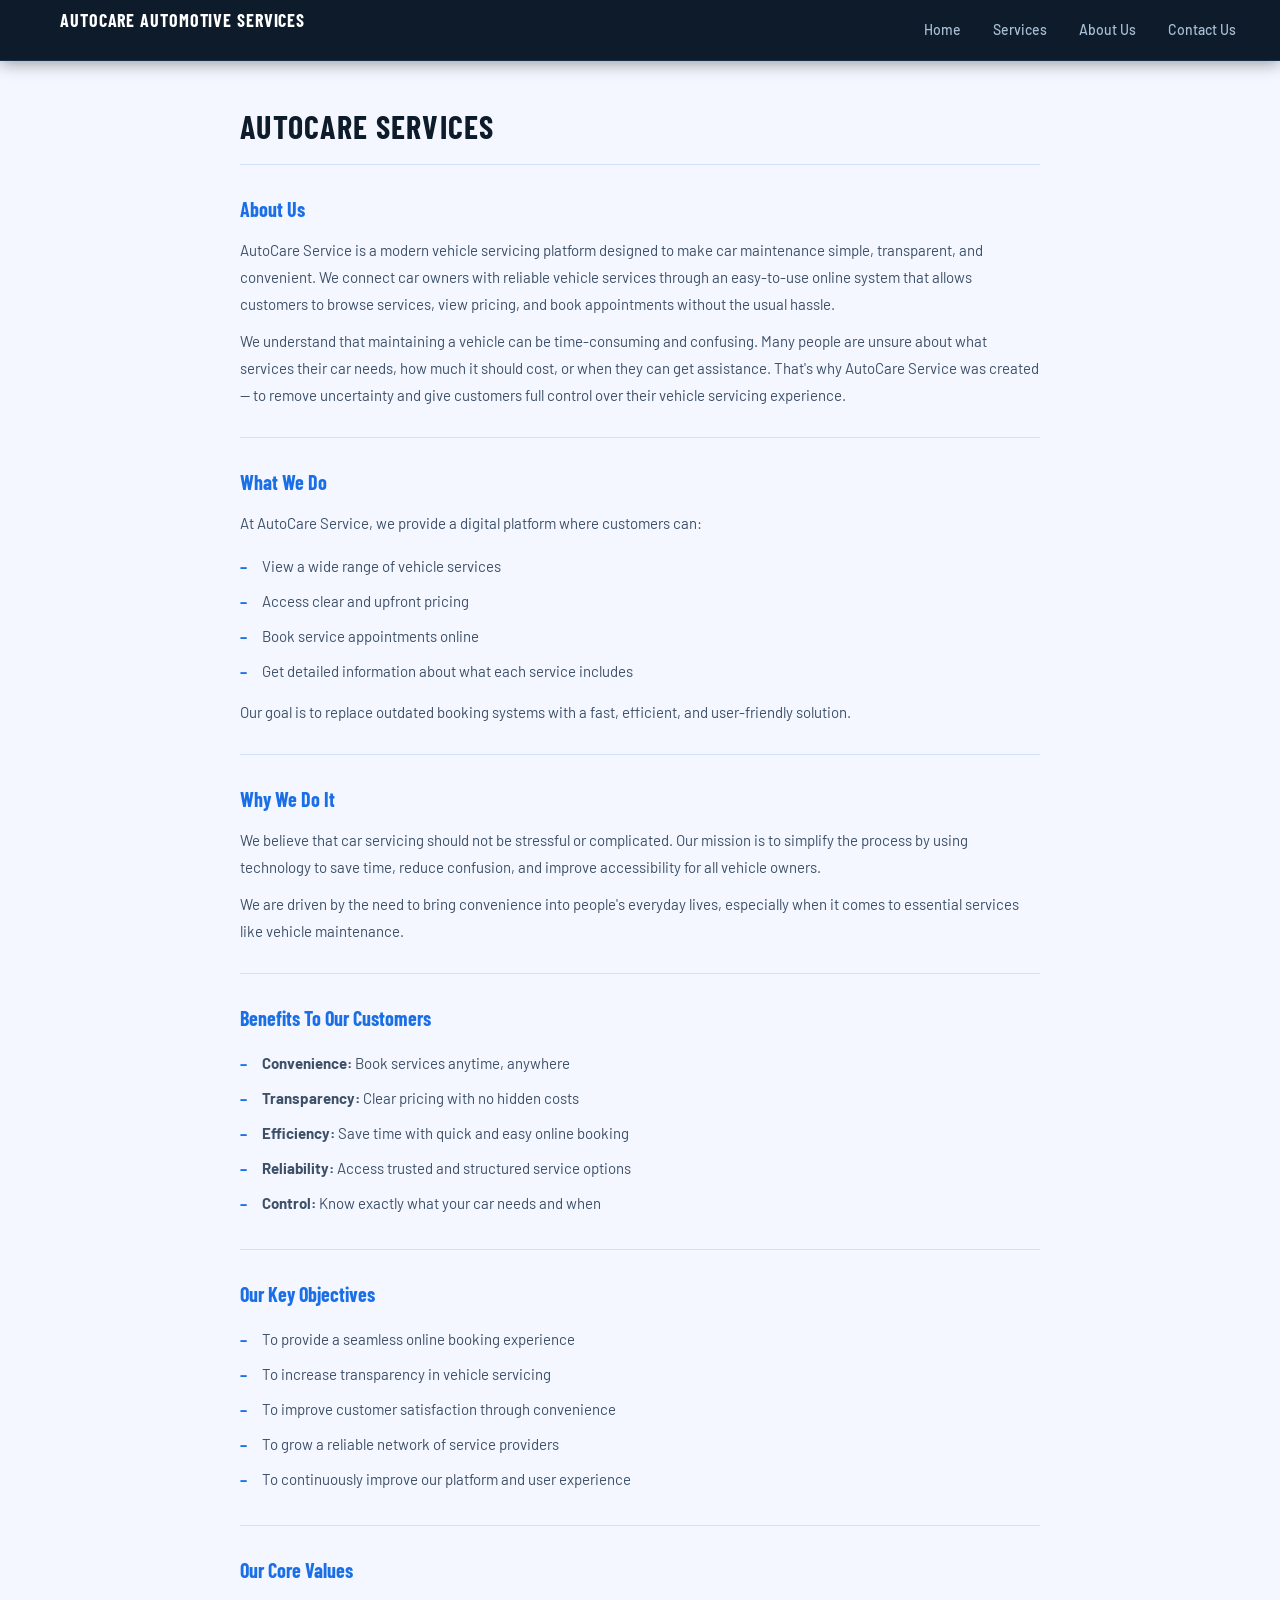
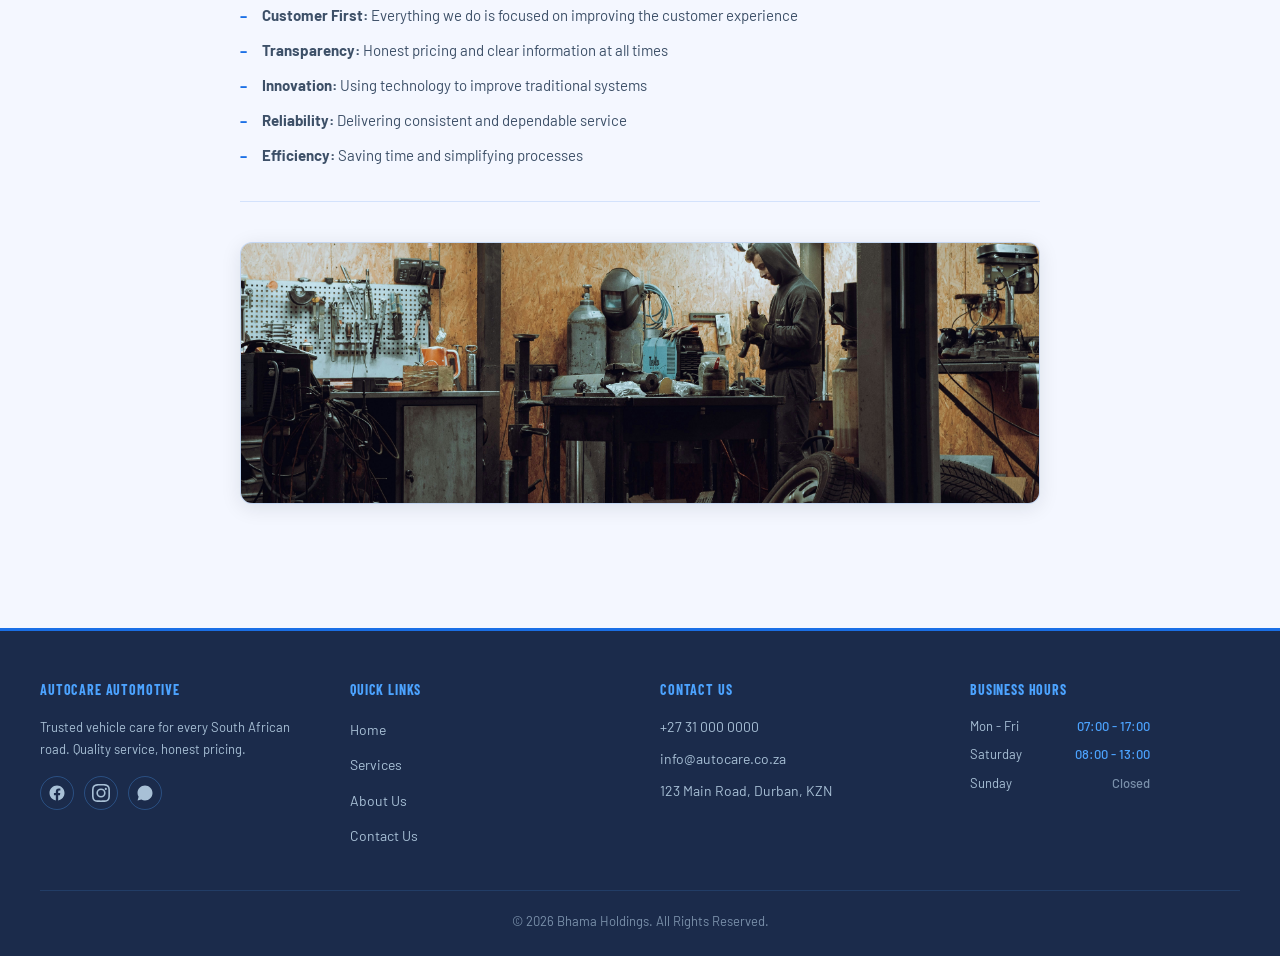
<file: about.html>
<!DOCTYPE html>
<!-- FIX: added lang="en" for accessibility and best practice -->
<html lang="en">

<head>
    <meta charset="UTF-8" />
    <meta name="viewport" content="width=device-width, initial-scale=1.0">
    <title>About Us | AutoCare Services</title>
    <link rel="stylesheet" href="./css/stylesheet.css">
</head>

<body>

    <!--Navigation Starts-->
    <nav>
        <div class="navbar">
            <h3><b>AutoCare Automotive Services</b></h3>

            <!-- FIX: was class="Preference" — CSS targets class="hamburger" -->
            <div class="hamburger" id="hamburger">
                <span></span>
                <span></span>
                <span></span>
            </div>

            <ul class="nav-links" id="navlinks">
                <li><a href="index.html">Home</a></li>

                <li>
                    <a href="services.html">Services</a>
                </li>

                <!-- FIX: was a broken nested <ul> with <div> inside — invalid HTML -->
                <li><a href="about.html">About Us</a></li>
                <li><a href="contact.html">Contact Us</a></li>
            </ul>
        </div>
    </nav>
    <!--Navigation Ends-->

    <!-- About Page Content -->
    <div class="about-wrapper">

        <h1 class="about-page-title">AutoCare Services</h1>
        <hr>

        <section class="about-section">
            <h2>About Us</h2>
            <p>AutoCare Service is a modern vehicle servicing platform designed to make car maintenance simple, transparent, and
                convenient. We connect car owners with reliable vehicle services through an easy-to-use online system that
                allows customers to browse services, view pricing, and book appointments without the usual hassle.</p>
            <p>We understand that maintaining a vehicle can be time-consuming and confusing. Many people are unsure about what
                services their car needs, how much it should cost, or when they can get assistance. That's why AutoCare Service
                was created — to remove uncertainty and give customers full control over their vehicle servicing experience.</p>
        </section>
        <hr>

        <section class="about-section">
            <h2>What We Do</h2>
            <p>At AutoCare Service, we provide a digital platform where customers can:</p>
            <!-- FIX: replaced <pre> with a proper <ul> list -->
            <ul class="about-list">
                <li>View a wide range of vehicle services</li>
                <li>Access clear and upfront pricing</li>
                <li>Book service appointments online</li>
                <li>Get detailed information about what each service includes</li>
            </ul>
            <p>Our goal is to replace outdated booking systems with a fast, efficient, and user-friendly solution.</p>
        </section>
        <hr>

        <section class="about-section">
            <h2>Why We Do It</h2>
            <p>We believe that car servicing should not be stressful or complicated. Our mission is to simplify the process by
                using technology to save time, reduce confusion, and improve accessibility for all vehicle owners.</p>
            <p>We are driven by the need to bring convenience into people's everyday lives, especially when it comes to
                essential services like vehicle maintenance.</p>
        </section>
        <hr>

        <section class="about-section">
            <h2>Benefits To Our Customers</h2>
            <!-- FIX: replaced broken <pre><p> nesting with a proper <ul> list -->
            <ul class="about-list">
                <li><strong>Convenience:</strong> Book services anytime, anywhere</li>
                <li><strong>Transparency:</strong> Clear pricing with no hidden costs</li>
                <li><strong>Efficiency:</strong> Save time with quick and easy online booking</li>
                <li><strong>Reliability:</strong> Access trusted and structured service options</li>
                <li><strong>Control:</strong> Know exactly what your car needs and when</li>
            </ul>
        </section>
        <hr>

        <section class="about-section">
            <h2>Our Key Objectives</h2>
            <!-- FIX: replaced broken <pre><p> nesting with a proper <ul> list -->
            <ul class="about-list">
                <li>To provide a seamless online booking experience</li>
                <li>To increase transparency in vehicle servicing</li>
                <li>To improve customer satisfaction through convenience</li>
                <li>To grow a reliable network of service providers</li>
                <li>To continuously improve our platform and user experience</li>
            </ul>
        </section>
        <hr>

        <section class="about-section">
            <h2>Our Core Values</h2>
            <!-- FIX: replaced broken <pre><p> nesting with a proper <ul> list -->
            <ul class="about-list">
                <li><strong>Customer First:</strong> Everything we do is focused on improving the customer experience</li>
                <li><strong>Transparency:</strong> Honest pricing and clear information at all times</li>
                <li><strong>Innovation:</strong> Using technology to improve traditional systems</li>
                <li><strong>Reliability:</strong> Delivering consistent and dependable service</li>
                <li><strong>Efficiency:</strong> Saving time and simplifying processes</li>
            </ul>
        </section>
        <hr>

        <!-- FIX: removed inline style="height/width" — .mypicture CSS already handles sizing -->
        <!-- FIX: filename had a space "about us img.jpg" — spaces break in browsers, renamed to "about-us-img.jpg" -->
        <div class="mypicture about-image">
            <img src="./img/about us img.jpg" alt="About AutoCare Services">
            <div class="pic-caption">AutoCare Automotive Services</div>
        </div>

    </div>
    <!-- End About Page Content -->

    <!--Footer Starts-->
    <!-- FIX: footer was outside </body> — moved inside where it belongs -->
    <!-- UPDATE: rebuilt footer with contact info, hours, and social icons -->
    <footer class="site-footer">
        <div class="footer-grid">

            <div class="footer-col">
                <h4>AutoCare Automotive</h4>
                <p class="footer-blurb">Trusted vehicle care for every South African road. Quality service, honest pricing.</p>
                <div class="footer-socials">
                    <a href="#" class="social-btn" aria-label="Facebook">
                        <svg viewBox="0 0 24 24" width="18" height="18" fill="currentColor" aria-hidden="true"><path d="M22 12.06C22 6.5 17.52 2 12 2S2 6.5 2 12.06c0 5 3.66 9.13 8.44 9.94v-7.03H7.9v-2.91h2.54V9.84c0-2.5 1.49-3.89 3.78-3.89 1.1 0 2.24.2 2.24.2v2.46h-1.26c-1.24 0-1.63.77-1.63 1.56v1.88h2.78l-.44 2.91h-2.34V22c4.78-.81 8.44-4.94 8.44-9.94z"/></svg>
                    </a>
                    <a href="#" class="social-btn" aria-label="Instagram">
                        <svg viewBox="0 0 24 24" width="18" height="18" fill="currentColor" aria-hidden="true"><path d="M12 2.16c3.2 0 3.58.01 4.85.07 3.25.15 4.77 1.69 4.92 4.92.06 1.27.07 1.65.07 4.85s-.01 3.58-.07 4.85c-.15 3.23-1.66 4.77-4.92 4.92-1.27.06-1.64.07-4.85.07s-3.58-.01-4.85-.07c-3.26-.15-4.77-1.7-4.92-4.92-.06-1.27-.07-1.65-.07-4.85s.01-3.58.07-4.85C2.36 3.92 3.88 2.38 7.15 2.23 8.42 2.17 8.8 2.16 12 2.16zM12 0C8.74 0 8.33.01 7.05.07 2.7.27.27 2.7.07 7.05.01 8.33 0 8.74 0 12s.01 3.67.07 4.95c.2 4.35 2.62 6.78 6.98 6.98C8.33 23.99 8.74 24 12 24s3.67-.01 4.95-.07c4.35-.2 6.78-2.62 6.98-6.98.06-1.28.07-1.69.07-4.95s-.01-3.67-.07-4.95c-.2-4.35-2.62-6.78-6.98-6.98C15.67.01 15.26 0 12 0zm0 5.84A6.16 6.16 0 1 0 18.16 12 6.16 6.16 0 0 0 12 5.84zM12 16a4 4 0 1 1 4-4 4 4 0 0 1-4 4zm6.41-10.85a1.44 1.44 0 1 0 1.44 1.44 1.44 1.44 0 0 0-1.44-1.44z"/></svg>
                    </a>
                    <a href="#" class="social-btn" aria-label="WhatsApp">
                        <svg viewBox="0 0 24 24" width="18" height="18" fill="currentColor" aria-hidden="true"><path d="M17.5 14.4c-.3-.1-1.6-.8-1.9-.9-.2-.1-.4-.1-.6.1-.2.2-.7.9-.9 1.1-.2.2-.3.2-.6.1-.9-.4-2.4-1.6-3.1-2.9-.1-.2-.1-.4.1-.6.2-.2.4-.5.6-.7.1-.1.1-.3 0-.5-.1-.2-.5-1.3-.7-1.7-.2-.4-.4-.4-.6-.4h-.5c-.2 0-.4.1-.6.3-.2.2-.8.8-.8 2 0 1.2.9 2.4 1 2.5.1.2 1.7 2.7 4.2 3.7 2.1.8 2.5.6 3-.4.4-1 .5-1.4.3-1.7zM12 2C6.5 2 2 6.5 2 12c0 1.9.5 3.6 1.5 5.1L2.1 22l5-1.3c1.4.8 3.1 1.2 4.9 1.2 5.5 0 10-4.5 10-10S17.5 2 12 2z"/></svg>
                    </a>
                </div>
            </div>

            <div class="footer-col">
                <h4>Quick Links</h4>
                <ul class="footer-link-list">
                    <li><a href="index.html">Home</a></li>
                    <li><a href="services.html">Services</a></li>
                    <li><a href="about.html">About Us</a></li>
                    <li><a href="contact.html">Contact Us</a></li>
                </ul>
            </div>

            <div class="footer-col">
                <h4>Contact Us</h4>
                <p class="footer-contact-row">+27 31 000 0000</p>
                <p class="footer-contact-row">info@autocare.co.za</p>
                <p class="footer-contact-row">123 Main Road, Durban, KZN</p>
            </div>

            <div class="footer-col">
                <h4>Business Hours</h4>
                <p class="footer-hours-row">Mon - Fri <span>07:00 - 17:00</span></p>
                <p class="footer-hours-row">Saturday <span>08:00 - 13:00</span></p>
                <p class="footer-hours-row">Sunday <span class="closed">Closed</span></p>
            </div>

        </div>

        <!-- FIX: @ → &copy; for proper copyright symbol -->
        <p class="footer-bottom">&copy; 2026 Bhama Holdings. All Rights Reserved.</p>
    </footer>
    <!--Footer Ends-->

    <script src="./js/shared.js"></script>

</body>
</html>
</file>
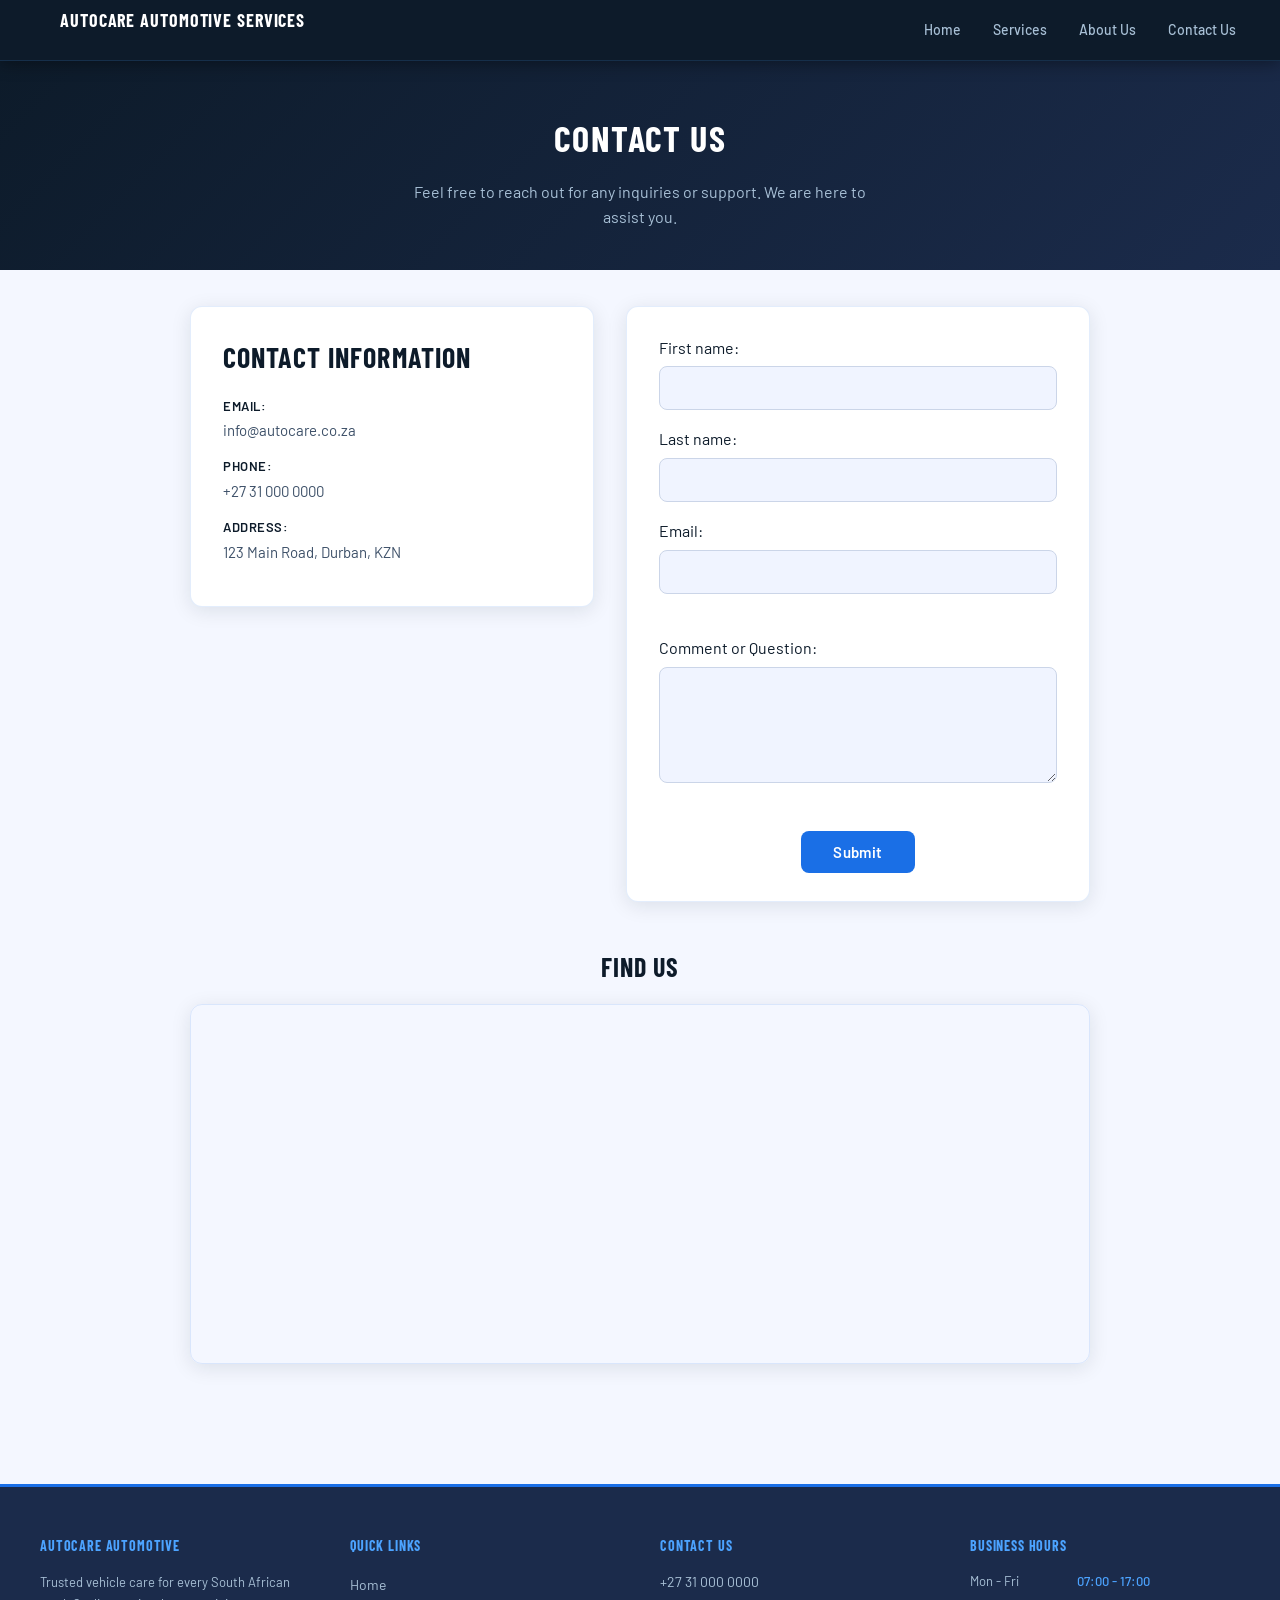
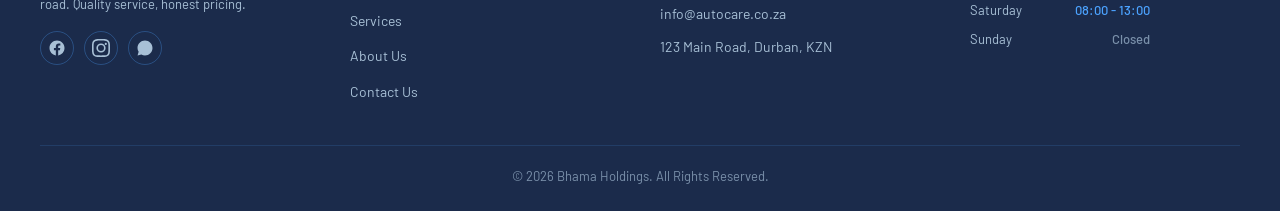
<file: contact.html>
<!DOCTYPE html>
<html lang="en">

<head>
  <meta charset="UTF-8" />
  <meta name="viewport" content="width=device-width, initial-scale=1.0">
  <title>Contact Us | AutoCare Services</title>
  <link rel="stylesheet" href="./css/stylesheet.css">
  <style>
    @media (max-width: 768px) {
      .container {
        max-width: 100%;
        margin: 10px 16px;
        padding: 20px 16px;
      }

      h2 {
        margin: 20px 16px 4px;
        font-size: 24px;
      }

      h3 {
        margin: 0 16px 16px;
      }

      #fname, #lname, #email, #message {
        font-size: 16px; /* prevents iOS auto-zoom on input focus */
      }
    }
  </style>


</head>

<body>

  <!-- Navigation Starts -->
  <nav>
    <div class="navbar">
      <h3><b>AutoCare Automotive Services</b></h3>

      <!-- FIX: Renamed from 'Preference' to 'hamburger' to match JS, and corrected tag -->
      <div class="hamburger" id="hamburger">
        <span></span>
        <span></span>
        <span></span>
      </div>

      <!-- FIX: Cleaned up broken nested ul structure -->
      <ul class="nav-links" id="navlinks">
        <li><a href="index.html">Home</a></li>

        <li>
          <a href="services.html">Services</a>
        </li>

        <li><a href="about.html">About Us</a></li>
        <li><a href="contact.html">Contact Us</a></li>
      </ul>
    </div>
  </nav>

  <!-- ── Page Header ── -->
  <div class="page-header">
    <h1>Contact Us</h1>
    <p>Feel free to reach out for any inquiries or support. We are here to assist you.</p>
  </div>

  <!-- ── Contact Content ── -->
  <div class="contact-wrapper">
    <div class="contact-info">
      <h2>Contact Information</h2>
      <ul>
        <li><span>Email:</span> info@autocare.co.za</li>
        <li><span>Phone:</span> +27 31 000 0000</li>
        <li><span>Address:</span> 123 Main Road, Durban, KZN</li>
      </ul>
    </div>

    <div class="container">
      <form action="/action_page.php">

        <!-- Name -->
        <label for="fname">First name:</label><br>
        <input type="text" id="fname" name="fname" value=""><br>

        <!-- Last Name -->
        <label for="lname">Last name:</label><br>
        <input type="text" id="lname" name="lname" value=""><br>

        <!-- Email -->
        <label for="email">Email:</label><br>
        <input type="email" id="email" name="email" value=""><br><br>

        <!-- Message -->
        <label for="message">Comment or Question:</label><br>
        <textarea id="message" name="message" rows="5" cols="30"></textarea><br><br>

        <!-- Submit button -->
        <input type="submit" value="Submit" id="submit">
      </form>
    </div>
  </div>

  <!-- Find Us Map -->
  <section class="map-section">
    <h2 class="map-heading">Find Us</h2>
    <div class="map-wrapper">
      <iframe
        src="https://www.google.com/maps?q=Main+Road,+Durban,+KwaZulu-Natal,+South+Africa&output=embed"
        width="100%"
        height="100%"
        style="border:0;"
        allowfullscreen=""
        loading="lazy"
        referrerpolicy="no-referrer-when-downgrade"
        title="AutoCare location map">
      </iframe>
    </div>
  </section>

  <!--Footer Starts-->
  <!-- UPDATE: rebuilt footer with contact info, hours, and social icons -->
  <footer class="site-footer">
        <div class="footer-grid">

            <div class="footer-col">
                <h4>AutoCare Automotive</h4>
                <p class="footer-blurb">Trusted vehicle care for every South African road. Quality service, honest pricing.</p>
                <div class="footer-socials">
                    <a href="#" class="social-btn" aria-label="Facebook">
                        <svg viewBox="0 0 24 24" width="18" height="18" fill="currentColor" aria-hidden="true"><path d="M22 12.06C22 6.5 17.52 2 12 2S2 6.5 2 12.06c0 5 3.66 9.13 8.44 9.94v-7.03H7.9v-2.91h2.54V9.84c0-2.5 1.49-3.89 3.78-3.89 1.1 0 2.24.2 2.24.2v2.46h-1.26c-1.24 0-1.63.77-1.63 1.56v1.88h2.78l-.44 2.91h-2.34V22c4.78-.81 8.44-4.94 8.44-9.94z"/></svg>
                    </a>
                    <a href="#" class="social-btn" aria-label="Instagram">
                        <svg viewBox="0 0 24 24" width="18" height="18" fill="currentColor" aria-hidden="true"><path d="M12 2.16c3.2 0 3.58.01 4.85.07 3.25.15 4.77 1.69 4.92 4.92.06 1.27.07 1.65.07 4.85s-.01 3.58-.07 4.85c-.15 3.23-1.66 4.77-4.92 4.92-1.27.06-1.64.07-4.85.07s-3.58-.01-4.85-.07c-3.26-.15-4.77-1.7-4.92-4.92-.06-1.27-.07-1.65-.07-4.85s.01-3.58.07-4.85C2.36 3.92 3.88 2.38 7.15 2.23 8.42 2.17 8.8 2.16 12 2.16zM12 0C8.74 0 8.33.01 7.05.07 2.7.27.27 2.7.07 7.05.01 8.33 0 8.74 0 12s.01 3.67.07 4.95c.2 4.35 2.62 6.78 6.98 6.98C8.33 23.99 8.74 24 12 24s3.67-.01 4.95-.07c4.35-.2 6.78-2.62 6.98-6.98.06-1.28.07-1.69.07-4.95s-.01-3.67-.07-4.95c-.2-4.35-2.62-6.78-6.98-6.98C15.67.01 15.26 0 12 0zm0 5.84A6.16 6.16 0 1 0 18.16 12 6.16 6.16 0 0 0 12 5.84zM12 16a4 4 0 1 1 4-4 4 4 0 0 1-4 4zm6.41-10.85a1.44 1.44 0 1 0 1.44 1.44 1.44 1.44 0 0 0-1.44-1.44z"/></svg>
                    </a>
                    <a href="#" class="social-btn" aria-label="WhatsApp">
                        <svg viewBox="0 0 24 24" width="18" height="18" fill="currentColor" aria-hidden="true"><path d="M17.5 14.4c-.3-.1-1.6-.8-1.9-.9-.2-.1-.4-.1-.6.1-.2.2-.7.9-.9 1.1-.2.2-.3.2-.6.1-.9-.4-2.4-1.6-3.1-2.9-.1-.2-.1-.4.1-.6.2-.2.4-.5.6-.7.1-.1.1-.3 0-.5-.1-.2-.5-1.3-.7-1.7-.2-.4-.4-.4-.6-.4h-.5c-.2 0-.4.1-.6.3-.2.2-.8.8-.8 2 0 1.2.9 2.4 1 2.5.1.2 1.7 2.7 4.2 3.7 2.1.8 2.5.6 3-.4.4-1 .5-1.4.3-1.7zM12 2C6.5 2 2 6.5 2 12c0 1.9.5 3.6 1.5 5.1L2.1 22l5-1.3c1.4.8 3.1 1.2 4.9 1.2 5.5 0 10-4.5 10-10S17.5 2 12 2z"/></svg>
                    </a>
                </div>
            </div>

            <div class="footer-col">
                <h4>Quick Links</h4>
                <ul class="footer-link-list">
                    <li><a href="index.html">Home</a></li>
                    <li><a href="services.html">Services</a></li>
                    <li><a href="about.html">About Us</a></li>
                    <li><a href="contact.html">Contact Us</a></li>
                </ul>
            </div>

            <div class="footer-col">
                <h4>Contact Us</h4>
                <p class="footer-contact-row">+27 31 000 0000</p>
                <p class="footer-contact-row">info@autocare.co.za</p>
                <p class="footer-contact-row">123 Main Road, Durban, KZN</p>
            </div>

            <div class="footer-col">
                <h4>Business Hours</h4>
                <p class="footer-hours-row">Mon - Fri <span>07:00 - 17:00</span></p>
                <p class="footer-hours-row">Saturday <span>08:00 - 13:00</span></p>
                <p class="footer-hours-row">Sunday <span class="closed">Closed</span></p>
            </div>

        </div>

        <p class="footer-bottom">&copy; 2026 Bhama Holdings. All Rights Reserved.</p>
  </footer>
  <!--Footer Ends-->

  <script src="./js/shared.js"></script>

</body>

</html>
</file>
<file: css/stylesheet.css>
/* =============================================
   AutoCare Automotive Services — Stylesheet
   Palette: Midnight Professional
   ============================================= */

@import url('https://fonts.googleapis.com/css2?family=Barlow:wght@400;500;600&family=Barlow+Condensed:wght@600;700&display=swap');

/* ── CSS Variables ── */
:root {
  --bg-deep:       #0D1B2A;
  --bg-nav:        #0D1B2A;
  --bg-footer:     #1B2B4B;
  --bg-card:       #FFFFFF;
  --bg-page:       #F4F7FF;
  --bg-input:      #F0F4FF;

  --accent-primary:  #1A6FE6;
  --accent-light:    #4CA3FF;
  --accent-hover:    #1560CC;
  --accent-glow:     rgba(26, 111, 230, 0.18);

  --text-primary:    #0D1B2A;
  --text-secondary:  #3D5068;
  --text-muted:      #7A90AA;
  --text-on-dark:    #FFFFFF;
  --text-on-dark-2:  #A8C0D6;

  --border-card:     rgba(26, 111, 230, 0.12);
  --border-input:    #CBD5E8;
  --shadow-card:     0 4px 20px rgba(13, 27, 42, 0.10);
  --shadow-hover:    0 8px 32px rgba(26, 111, 230, 0.18);

  --radius-sm:  4px;
  --radius-md:  8px;
  --radius-lg:  12px;
}

/* ── Reset ── */
* {
  margin: 0;
  padding: 0;
  box-sizing: border-box;
}

body {
  font-family: 'Barlow', sans-serif;
  background-color: var(--bg-page);
  color: var(--text-primary);
  font-size: 16px;
  line-height: 1.6;
}

/* ── Hero Header ── */
.hero-header {
  background: linear-gradient(135deg, var(--bg-deep) 0%, #1B2B4B 100%);
  color: var(--text-on-dark);
  text-align: center;
  padding: 28px 20px;
  border-bottom: 2px solid var(--accent-primary);
}

.hero-header h1 {
  font-family: 'Barlow Condensed', sans-serif;
  font-size: 36px;
  font-weight: 700;
  letter-spacing: 0.04em;
  text-transform: uppercase;
  color: var(--text-on-dark);
}

/* ── Navigation ── */
nav {
  background-color: var(--bg-nav);
  position: sticky;
  top: 0;
  z-index: 1000;
  border-bottom: 1px solid rgba(76, 163, 255, 0.15);
  box-shadow: 0 2px 16px rgba(0, 0, 0, 0.4);
}

.navbar {
  display: flex;
  justify-content: space-between;
  align-items: center;
  padding: 0 30px;
  height: 60px;
}

.navbar h3 {
  color: var(--text-on-dark);
  font-family: 'Barlow Condensed', sans-serif;
  font-size: 18px;
  font-weight: 700;
  letter-spacing: 0.05em;
  text-transform: uppercase;
}

.nav-links {
  list-style: none;
  display: flex;
  gap: 4px;
}

.nav-links li {
  position: relative;
}

.nav-links a {
  color: var(--text-on-dark-2);
  text-decoration: none;
  padding: 8px 14px;
  display: block;
  font-size: 14px;
  font-weight: 500;
  border-radius: var(--radius-sm);
  transition: background 0.25s, color 0.25s;
}

.nav-links a:hover {
  background-color: rgba(76, 163, 255, 0.12);
  color: var(--accent-light);
}

/* ── Submenu ── */
.submenu {
  display: none;
  position: absolute;
  top: 100%;
  left: 0;
  background-color: #152238;
  list-style: none;
  min-width: 180px;
  border-radius: var(--radius-md);
  border: 1px solid rgba(76, 163, 255, 0.2);
  z-index: 100;
  overflow: hidden;
  box-shadow: 0 8px 24px rgba(0,0,0,0.3);
}

.submenu li a {
  padding: 10px 16px;
  color: var(--text-on-dark-2);
  font-size: 13px;
}

.submenu li a:hover {
  background-color: rgba(26, 111, 230, 0.2);
  color: var(--accent-light);
}

@media (min-width: 769px) {
  .nav-links li:hover > .submenu {
    display: block;
  }
}

/* ── Hamburger ── */
.hamburger {
  display: none;
  flex-direction: column;
  cursor: pointer;
}

.hamburger span {
  height: 2px;
  width: 24px;
  background: var(--text-on-dark);
  margin: 4px 0;
  border-radius: 2px;
  transition: 0.3s;
}

.hamburger.active span:nth-child(1) {
  transform: rotate(45deg) translate(5px, 5px);
}
.hamburger.active span:nth-child(2) {
  opacity: 0;
}
.hamburger.active span:nth-child(3) {
  transform: rotate(-45deg) translate(5px, -5px);
}

/* ── Mobile ── */
@media (max-width: 768px) {
  .hamburger {
    display: flex;
  }

  .nav-links {
    position: absolute;
    top: 60px;
    left: 0;
    background-color: var(--bg-nav);
    width: 100%;
    flex-direction: column;
    gap: 0;
    max-height: 0;
    overflow: hidden;
    transition: max-height 0.3s ease-in-out;
    border-top: 1px solid rgba(76, 163, 255, 0.15);
  }

  .nav-links.open {
    max-height: 500px;
  }

  .nav-links li {
    width: 100%;
    border-bottom: 1px solid rgba(255,255,255,0.05);
  }

  .submenu {
    position: static;
    display: none;
    background-color: #0a1520;
    border-radius: 0;
    border: none;
    box-shadow: none;
  }

  .submenu.open {
    display: block;
  }

  .nav-links a {
    padding: 14px 20px;
    border-radius: 0;
  }
}

/* ── Slideshow ── */
.slideshow-container {
  position: relative;
  width: 100%;
  overflow: hidden;
  margin-bottom: 10px;
  border-bottom: 3px solid var(--accent-primary);
}

.myslide {
  display: none;
  position: relative;
}

.myslide img {
  display: block;
  object-fit: cover;
}

.numbertext {
  position: absolute;
  top: 12px;
  left: 16px;
  color: var(--text-on-dark);
  font-size: 13px;
  font-weight: 600;
  background: rgba(13, 27, 42, 0.7);
  padding: 4px 10px;
  border-radius: var(--radius-sm);
  letter-spacing: 0.05em;
}

.slide-caption {
  position: absolute;
  bottom: 24px;
  left: 50%;
  transform: translateX(-50%);
  background: rgba(13, 27, 42, 0.75);
  color: var(--text-on-dark);
  padding: 8px 24px;
  border-radius: var(--radius-sm);
  font-size: 15px;
  font-weight: 500;
  border-left: 3px solid var(--accent-primary);
  white-space: nowrap;
}

.fade {
  animation: fadeEffect 0.8s ease-in-out;
}

@keyframes fadeEffect {
  from { opacity: 0.3; }
  to   { opacity: 1; }
}

/* ── Dots ── */
.dot {
  display: inline-block;
  cursor: pointer;
  height: 10px;
  width: 10px;
  margin: 8px 4px;
  background-color: #CBD5E8;
  border-radius: 50%;
  transition: background-color 0.3s ease, transform 0.2s ease;
}

.dot:hover,
.active-dot {
  background-color: var(--accent-primary);
  transform: scale(1.25);
}

/* ── Services Section Headings ── */
.services-heading {
  text-align: center;
  margin: 48px 0 8px;
  color: var(--text-primary);
  font-family: 'Barlow Condensed', sans-serif;
  font-size: 32px;
  font-weight: 700;
  text-transform: uppercase;
  letter-spacing: 0.04em;
}

.services-subheading {
  text-align: center;
  color: var(--text-secondary);
  margin-bottom: 8px;
  font-size: 15px;
}

.services-notice {
  text-align: center;
  color: var(--text-muted);
  font-size: 13px;
  font-style: italic;
  max-width: 680px;
  margin: 0 auto 32px;
  padding: 0 20px;
}

/* ── Cards Row & Column ── */
.row {
  display: flex;
  flex-wrap: wrap;
  gap: 24px;
  justify-content: center;
  padding: 0 30px 48px;
}

.column {
  flex: 1 1 280px;
  max-width: 380px;
}

.card {
  background-color: var(--bg-card);
  border-radius: var(--radius-lg);
  overflow: hidden;
  border: 1px solid var(--border-card);
  box-shadow: var(--shadow-card);
  transition: transform 0.3s, box-shadow 0.3s, border-color 0.3s;
  height: 100%;
  display: flex;
  flex-direction: column;
}

.card:hover {
  transform: translateY(-5px);
  box-shadow: var(--shadow-hover);
  border-color: rgba(26, 111, 230, 0.35);
}

.card img {
  width: 100%;
  height: 200px;
  object-fit: cover;
  display: block;
  background-color: #DCE6F5;
  color: var(--text-muted);
  font-size: 13px;
  text-align: center;
}

.card-body {
  padding: 18px 20px 22px;
  background-color: var(--bg-card);
  flex: 1;
  display: flex;
  flex-direction: column;
}

.card-body h2 {
  font-family: 'Barlow Condensed', sans-serif;
  font-size: 19px;
  font-weight: 700;
  text-transform: uppercase;
  letter-spacing: 0.02em;
  margin-bottom: 6px;
  color: var(--text-primary);
}

.card-subtitle {
  color: var(--text-secondary);
  font-size: 13px;
  margin-bottom: 12px;
}

.card-title {
  font-weight: 600;
  color: var(--accent-primary);
  margin-bottom: 4px;
}

.card-details {
  display: none;
}

.card-details.is-open {
  display: block;
  animation: detailsReveal 0.25s ease;
}

@keyframes detailsReveal {
  from { opacity: 0; transform: translateY(-4px); }
  to   { opacity: 1; transform: translateY(0); }
}

.list-label {
  font-weight: 600;
  font-size: 12px;
  color: var(--text-muted);
  text-transform: uppercase;
  letter-spacing: 0.06em;
  margin: 10px 0 5px;
}

.service-list {
  list-style: none;
  padding: 0;
  margin-bottom: 6px;
}

.service-list li {
  font-size: 13px;
  color: var(--text-secondary);
  padding: 2px 0 2px 16px;
  position: relative;
}

.service-list li::before {
  content: "–";
  position: absolute;
  left: 0;
  color: var(--accent-primary);
  font-weight: 600;
}

/* ── Buttons ── */
.button {
  background-color: var(--accent-primary);
  color: #FFFFFF;
  border: none;
  padding: 10px 22px;
  border-radius: var(--radius-md);
  cursor: pointer;
  font-size: 14px;
  font-weight: 600;
  letter-spacing: 0.03em;
  transition: background-color 0.25s, transform 0.15s;
  margin-top: auto;
  align-self: flex-start;
}

.button:hover {
  background-color: var(--accent-hover);
  transform: translateY(-1px);
}

.button:active {
  transform: translateY(0);
}

/* ── Contact Page ── */
h2 {
  margin: 24px 30px 6px;
  font-family: 'Barlow Condensed', sans-serif;
  font-weight: 700;
  font-size: 28px;
  text-transform: uppercase;
  letter-spacing: 0.04em;
  color: var(--text-primary);
}

h3 {
  margin: 0 30px 20px;
  color: var(--text-secondary);
  font-weight: 500;
  font-size: 15px;
}

#fname,
#lname,
#email,
#message {
  width: 100%;
  padding: 12px 14px;
  border: 1px solid var(--border-input);
  border-radius: var(--radius-md);
  background-color: var(--bg-input);
  color: var(--text-primary);
  box-sizing: border-box;
  margin-top: 6px;
  margin-bottom: 16px;
  resize: vertical;
  font-family: 'Barlow', sans-serif;
  font-size: 15px;
  transition: border-color 0.2s, box-shadow 0.2s;
}

#fname:focus,
#lname:focus,
#email:focus,
#message:focus {
  outline: none;
  border-color: var(--accent-primary);
  box-shadow: 0 0 0 3px var(--accent-glow);
}

#fname:hover,
#lname:hover,
#email:hover,
#message:hover {
  border-color: var(--accent-light);
}

.field-error {
  display: block;
  color: #D85A30;
  font-size: 13px;
  margin-top: -12px;
  margin-bottom: 16px;
}

#submit {
  background-color: var(--accent-primary);
  color: #FFFFFF;
  padding: 12px 32px;
  border: none;
  border-radius: var(--radius-md);
  cursor: pointer;
  font-family: 'Barlow', sans-serif;
  font-size: 15px;
  font-weight: 600;
  display: block;
  margin: 0 auto;
  letter-spacing: 0.03em;
  transition: background-color 0.25s, transform 0.15s;
}

#submit:hover {
  background-color: var(--accent-hover);
  transform: translateY(-1px);
}

.container {
  border-radius: var(--radius-lg);
  background-color: #FFFFFF;
  border: 1px solid var(--border-card);
  box-shadow: var(--shadow-card);
  padding: 28px 32px;
  margin: 20px auto;
  max-width: 600px;
}

/* ── Page Header ── */
.page-header {
  text-align: center;
  background: linear-gradient(135deg, var(--bg-deep) 0%, #1B2B4B 100%);
  color: var(--text-on-dark);
  padding: 48px 20px 40px;
}

.page-header h1 {
  font-family: 'Barlow Condensed', sans-serif;
  font-size: 36px;
  font-weight: 700;
  text-transform: uppercase;
  letter-spacing: 0.04em;
  color: var(--text-on-dark);
  margin: 0 0 12px;
}

.page-header p {
  font-size: 16px;
  color: var(--text-on-dark-2);
  max-width: 480px;
  margin: 0 auto;
  line-height: 1.6;
}

/* ── Contact Content ── */
.contact-wrapper {
  display: flex;
  flex-wrap: wrap;
  gap: 32px;
  max-width: 960px;
  margin: 36px auto;
  padding: 0 30px;
  align-items: flex-start;
}

.contact-info {
  flex: 1 1 260px;
  background-color: #FFFFFF;
  border-radius: var(--radius-lg);
  border: 1px solid var(--border-card);
  box-shadow: var(--shadow-card);
  padding: 28px 32px;
}

.contact-info h2 {
  margin: 0 0 16px;
  padding: 0;
}

.contact-info ul {
  list-style: none;
  padding: 0;
  margin: 0;
}

.contact-info ul li {
  font-size: 15px;
  color: var(--text-secondary);
  margin-bottom: 14px;
  line-height: 1.6;
}

.contact-info ul li span {
  display: block;
  font-weight: 600;
  color: var(--text-primary);
  font-size: 13px;
  text-transform: uppercase;
  letter-spacing: 0.04em;
  margin-bottom: 2px;
}

.contact-wrapper .container {
  flex: 1 1 320px;
  margin: 0;
}

/* ── Find Us Map ── */
.map-section {
  text-align: center;
  padding: 8px 30px 56px;
}

.map-heading {
  font-family: 'Barlow Condensed', sans-serif;
  font-size: 26px;
  font-weight: 700;
  text-transform: uppercase;
  letter-spacing: 0.04em;
  color: var(--text-primary);
  margin: 0 0 16px;
}

.map-wrapper {
  max-width: 900px;
  margin: 0 auto;
  height: 360px;
  border-radius: var(--radius-lg);
  overflow: hidden;
  border: 1px solid var(--border-card);
  box-shadow: var(--shadow-card);
}

@media (max-width: 768px) {
  .page-header {
    padding: 36px 16px 32px;
  }

  .page-header h1 {
    font-size: 26px;
  }

  .contact-wrapper {
    flex-direction: column;
    padding: 0 16px;
    margin: 24px auto;
  }

  .map-section {
    padding: 8px 16px 40px;
  }

  .map-wrapper {
    height: 280px;
  }
}

/* ── Gallery ── */
.gallery-heading {
  text-align: center;
  margin: 56px 0 24px;
  color: var(--text-primary);
  font-family: 'Barlow Condensed', sans-serif;
  font-size: 32px;
  font-weight: 700;
  text-transform: uppercase;
  letter-spacing: 0.04em;
}

.gallery-grid {
  display: grid;
  grid-template-columns: repeat(auto-fill, minmax(300px, 1fr));
  gap: 16px;
  padding: 0 30px 56px;
}

.mypicture {
  position: relative;
  overflow: hidden;
  border-radius: var(--radius-lg);
  border: 1px solid var(--border-card);
  box-shadow: var(--shadow-card);
  background-color: #DCE6F5;
}

.mypicture img {
  width: 100%;
  height: 260px;
  object-fit: cover;
  display: block;
  transition: transform 0.4s ease;
}

.mypicture:hover img {
  transform: scale(1.05);
}

.pic-caption {
  position: absolute;
  bottom: 0;
  left: 0;
  right: 0;
  background: linear-gradient(transparent, rgba(13, 27, 42, 0.85));
  color: var(--text-on-dark);
  text-align: center;
  padding: 24px 8px 10px;
  font-size: 13px;
  font-weight: 500;
  opacity: 0;
  transition: opacity 0.3s ease;
}

.mypicture:hover .pic-caption {
  opacity: 1;
}

/* ── Footer ── */
footer {
  background-color: var(--bg-footer);
  color: var(--text-on-dark-2);
  padding: 48px 40px 24px;
  margin-top: 64px;
  border-top: 3px solid var(--accent-primary);
}

.footer-grid {
  display: grid;
  grid-template-columns: repeat(auto-fit, minmax(200px, 1fr));
  gap: 40px;
  padding-bottom: 32px;
}

footer h4 {
  color: var(--accent-light);
  margin-bottom: 14px;
  font-family: 'Barlow Condensed', sans-serif;
  font-weight: 700;
  font-size: 14px;
  text-transform: uppercase;
  letter-spacing: 0.06em;
}

.footer-blurb {
  font-size: 13px;
  line-height: 1.7;
  color: var(--text-on-dark-2);
  margin-bottom: 16px;
}

.footer-socials {
  display: flex;
  gap: 10px;
}

.social-btn {
  width: 34px;
  height: 34px;
  border-radius: 50%;
  border: 1px solid rgba(76, 163, 255, 0.3);
  display: flex;
  align-items: center;
  justify-content: center;
  color: var(--text-on-dark-2);
  text-decoration: none;
  transition: background-color 0.25s, color 0.25s, border-color 0.25s;
}

.social-btn:hover {
  background-color: var(--accent-primary);
  border-color: var(--accent-primary);
  color: #FFFFFF;
}

.footer-link-list {
  list-style: none;
  padding: 0;
}

.footer-link-list li {
  margin-bottom: 10px;
}

.footer-link-list li a {
  color: var(--text-on-dark-2);
  text-decoration: none;
  font-size: 14px;
  transition: color 0.25s;
}

.footer-link-list li a:hover {
  color: var(--accent-light);
}

.footer-contact-row {
  font-size: 14px;
  color: var(--text-on-dark-2);
  margin-bottom: 10px;
}

.footer-hours-row {
  font-size: 13px;
  color: var(--text-on-dark-2);
  margin-bottom: 8px;
  display: flex;
  justify-content: space-between;
  max-width: 180px;
}

.footer-hours-row span {
  color: var(--accent-light);
  font-weight: 500;
}

.footer-hours-row span.closed {
  color: var(--text-muted);
}

.footer-bottom {
  text-align: center;
  color: var(--text-muted);
  font-size: 13px;
  border-top: 1px solid rgba(76, 163, 255, 0.15);
  padding-top: 20px;
}

/* ── About Page ── */
.about-wrapper {
  max-width: 860px;
  margin: 0 auto;
  padding: 40px 30px 60px;
}

.about-page-title {
  font-family: 'Barlow Condensed', sans-serif;
  font-size: 32px;
  font-weight: 700;
  text-transform: uppercase;
  letter-spacing: 0.04em;
  color: var(--text-primary);
  margin-bottom: 12px;
}

.about-section {
  margin: 28px 0;
}

.about-section h2 {
  font-size: 20px;
  color: var(--accent-primary);
  margin: 0 0 12px;
  text-transform: none;
  letter-spacing: 0;
}

.about-section p {
  color: var(--text-secondary);
  line-height: 1.8;
  margin-bottom: 10px;
  font-size: 15px;
}

.about-list {
  list-style: none;
  padding: 0;
  margin: 12px 0 10px;
}

.about-list li {
  color: var(--text-secondary);
  font-size: 15px;
  line-height: 1.8;
  padding: 4px 0 4px 22px;
  position: relative;
}

.about-list li::before {
  content: "–";
  position: absolute;
  left: 0;
  color: var(--accent-primary);
  font-weight: 700;
}

.about-image {
  margin-top: 40px;
}

/* ── hr dividers ── */
hr {
  border: none;
  border-top: 1px solid rgba(26, 111, 230, 0.15);
  margin: 0;
}

/* ── Responsive ── */
@media (max-width: 768px) {
  footer {
    padding: 36px 24px 20px;
  }

  .footer-grid {
    text-align: center;
  }

  .footer-socials {
    justify-content: center;
  }

  .footer-hours-row {
    max-width: 100%;
  }

  .container {
    margin: 10px 16px;
    padding: 20px;
  }

  .row {
    padding: 0 16px 32px;
  }

  .column {
    flex: 1 1 100%;
    max-width: 100%;
  }

  .gallery-grid {
    grid-template-columns: 1fr;
    padding: 0 16px 32px;
  }

  .mypicture img {
    height: 220px;
  }

  .services-heading,
  .gallery-heading {
    font-size: 26px;
  }
}
</file>
